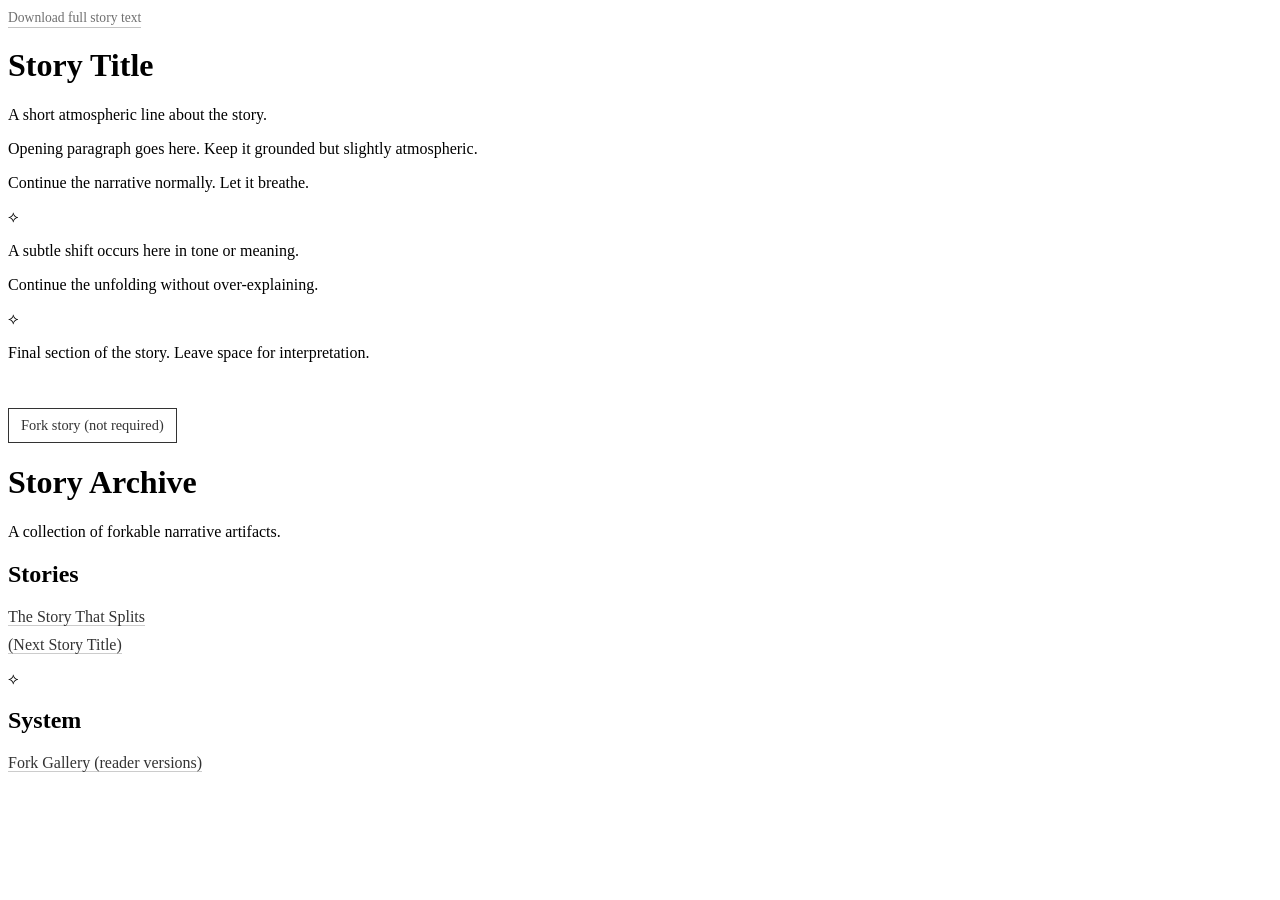
<file: index.html>
<!DOCTYPE html>
<html lang="en">
<head>
  <meta charset="UTF-8">
  <title>Story Title</title>
  <link rel="stylesheet" href="style.css">
</head>

<body>

<div class="page">

  <!-- TOP UTILITY -->
  <div class="top-bar">

    <a class="small-button"
       href="story.txt"
       download>
      Download full story text
    </a>

  </div>

  <header class="header">
    <h1>Story Title</h1>
    <p class="subtitle">A short atmospheric line about the story.</p>
  </header>

  <!-- STORY CONTENT -->
  <main class="story">

    <p class="scene">
      Opening paragraph goes here. Keep it grounded but slightly atmospheric.
    </p>

    <p>
      Continue the narrative normally. Let it breathe.
    </p>

    <div class="break">⟡</div>

    <p class="scene">
      A subtle shift occurs here in tone or meaning.
    </p>

    <p>
      Continue the unfolding without over-explaining.
    </p>

    <div class="break">⟡</div>

    <p>
      Final section of the story. Leave space for interpretation.
    </p>

  </main>

  <!-- END UTILITY -->
  <footer class="footer">

    <a class="fork-button"
       href="https://github.com/toldtogetherbook/triad"
       target="_blank">
      Fork story (not required)
    </a>

  </footer>

</div>

</body>
</html>


<!DOCTYPE html>
<html lang="en">
<head>
  <meta charset="UTF-8">
  <title>Story Archive</title>
  <link rel="stylesheet" href="style.css">
</head>

<body>

<div class="page">

  <header class="header">
    <h1>Story Archive</h1>
    <p class="subtitle">
      A collection of forkable narrative artifacts.
    </p>
  </header>

  <main class="story">

    <h2>Stories</h2>

    <ul class="story-list">

      <li>
        <a href="story-1.html">The Story That Splits</a>
      </li>

      <li>
        <a href="story-2.html">(Next Story Title)</a>
      </li>

    </ul>

    <div class="break">⟡</div>

    <h2>System</h2>

    <ul class="story-list">

      <li>
        <a href="fork-gallery.html">Fork Gallery (reader versions)</a>
      </li>

    </ul>

  </main>

</div>

</body>
</html>
</file>
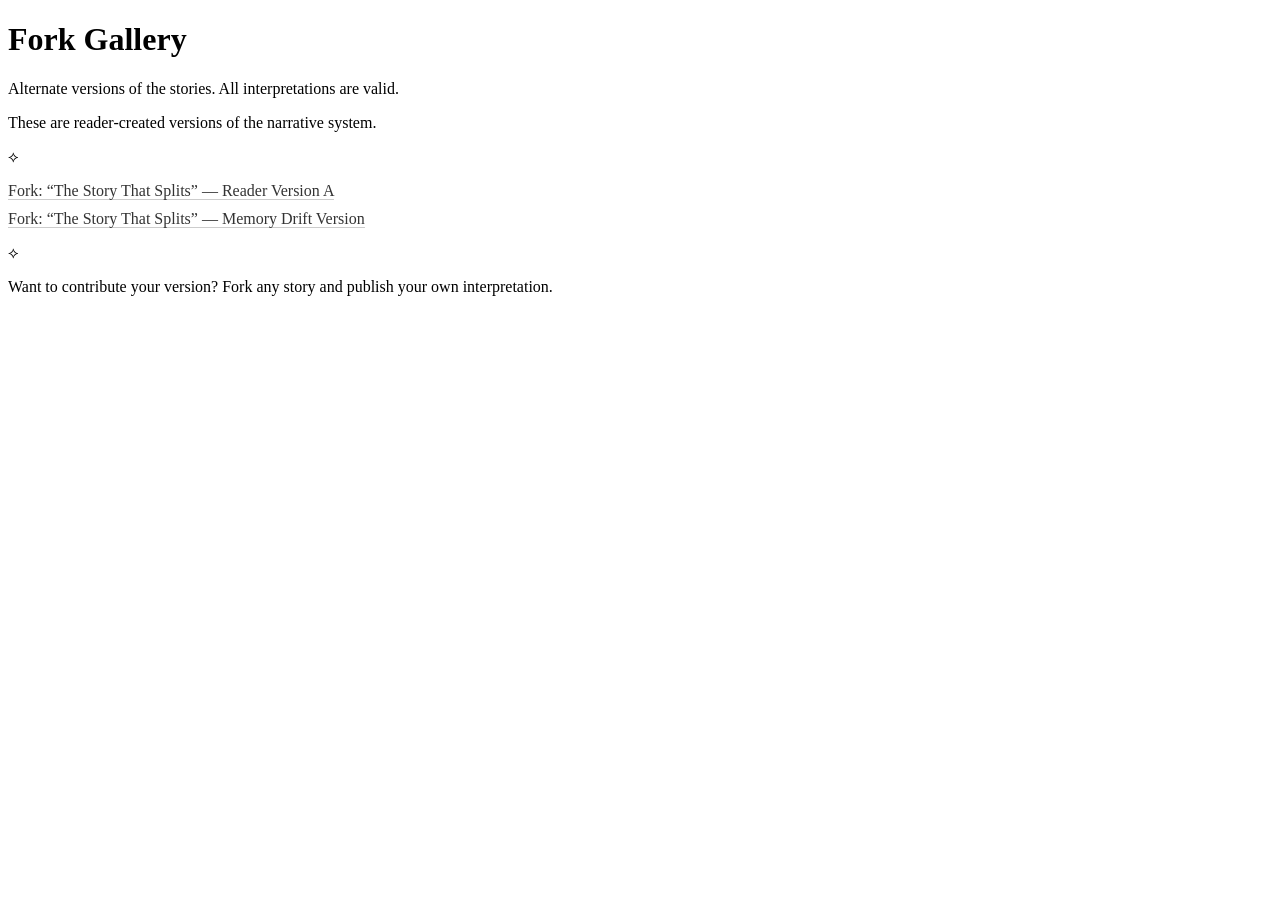
<file: fork-gallery.html>
<!DOCTYPE html>
<html lang="en">
<head>
  <meta charset="UTF-8">
  <title>Fork Gallery</title>
  <link rel="stylesheet" href="style.css">
</head>

<body>

<div class="page">

  <header class="header">
    <h1>Fork Gallery</h1>
    <p class="subtitle">
      Alternate versions of the stories. All interpretations are valid.
    </p>
  </header>

  <main class="story">

    <p>
      These are reader-created versions of the narrative system.
    </p>

    <div class="break">⟡</div>

    <ul class="story-list">

      <li>
        <a href="https://github.com/reader1/forked-story" target="_blank">
          Fork: “The Story That Splits” — Reader Version A
        </a>
      </li>

      <li>
        <a href="https://github.com/reader2/forked-story" target="_blank">
          Fork: “The Story That Splits” — Memory Drift Version
        </a>
      </li>

    </ul>

    <div class="break">⟡</div>

    <p>
      Want to contribute your version?
      Fork any story and publish your own interpretation.
    </p>

  </main>

</div>

</body>
</html>
</file>
<file: style.css>
.top-bar {
  margin-bottom: 20px;
  opacity: 0.7;
}

.small-button {
  font-size: 0.85em;
  text-decoration: none;
  color: #333;
  border-bottom: 1px solid #aaa;
  padding-bottom: 2px;
}

.small-button:hover {
  opacity: 1;
}

.fork-button {
  display: inline-block;
  margin-top: 30px;
  font-size: 0.9em;
  text-decoration: none;
  color: #333;
  border: 1px solid #333;
  padding: 8px 12px;
  transition: 0.2s;
}

.fork-button:hover {
  background: #333;
  color: white;
}

.story-list {
  list-style: none;
  padding: 0;
}

.story-list li {
  margin-bottom: 10px;
}

.story-list a {
  text-decoration: none;
  color: #333;
  border-bottom: 1px solid #ccc;
}

.story-list a:hover {
  opacity: 0.7;
}
</file>
